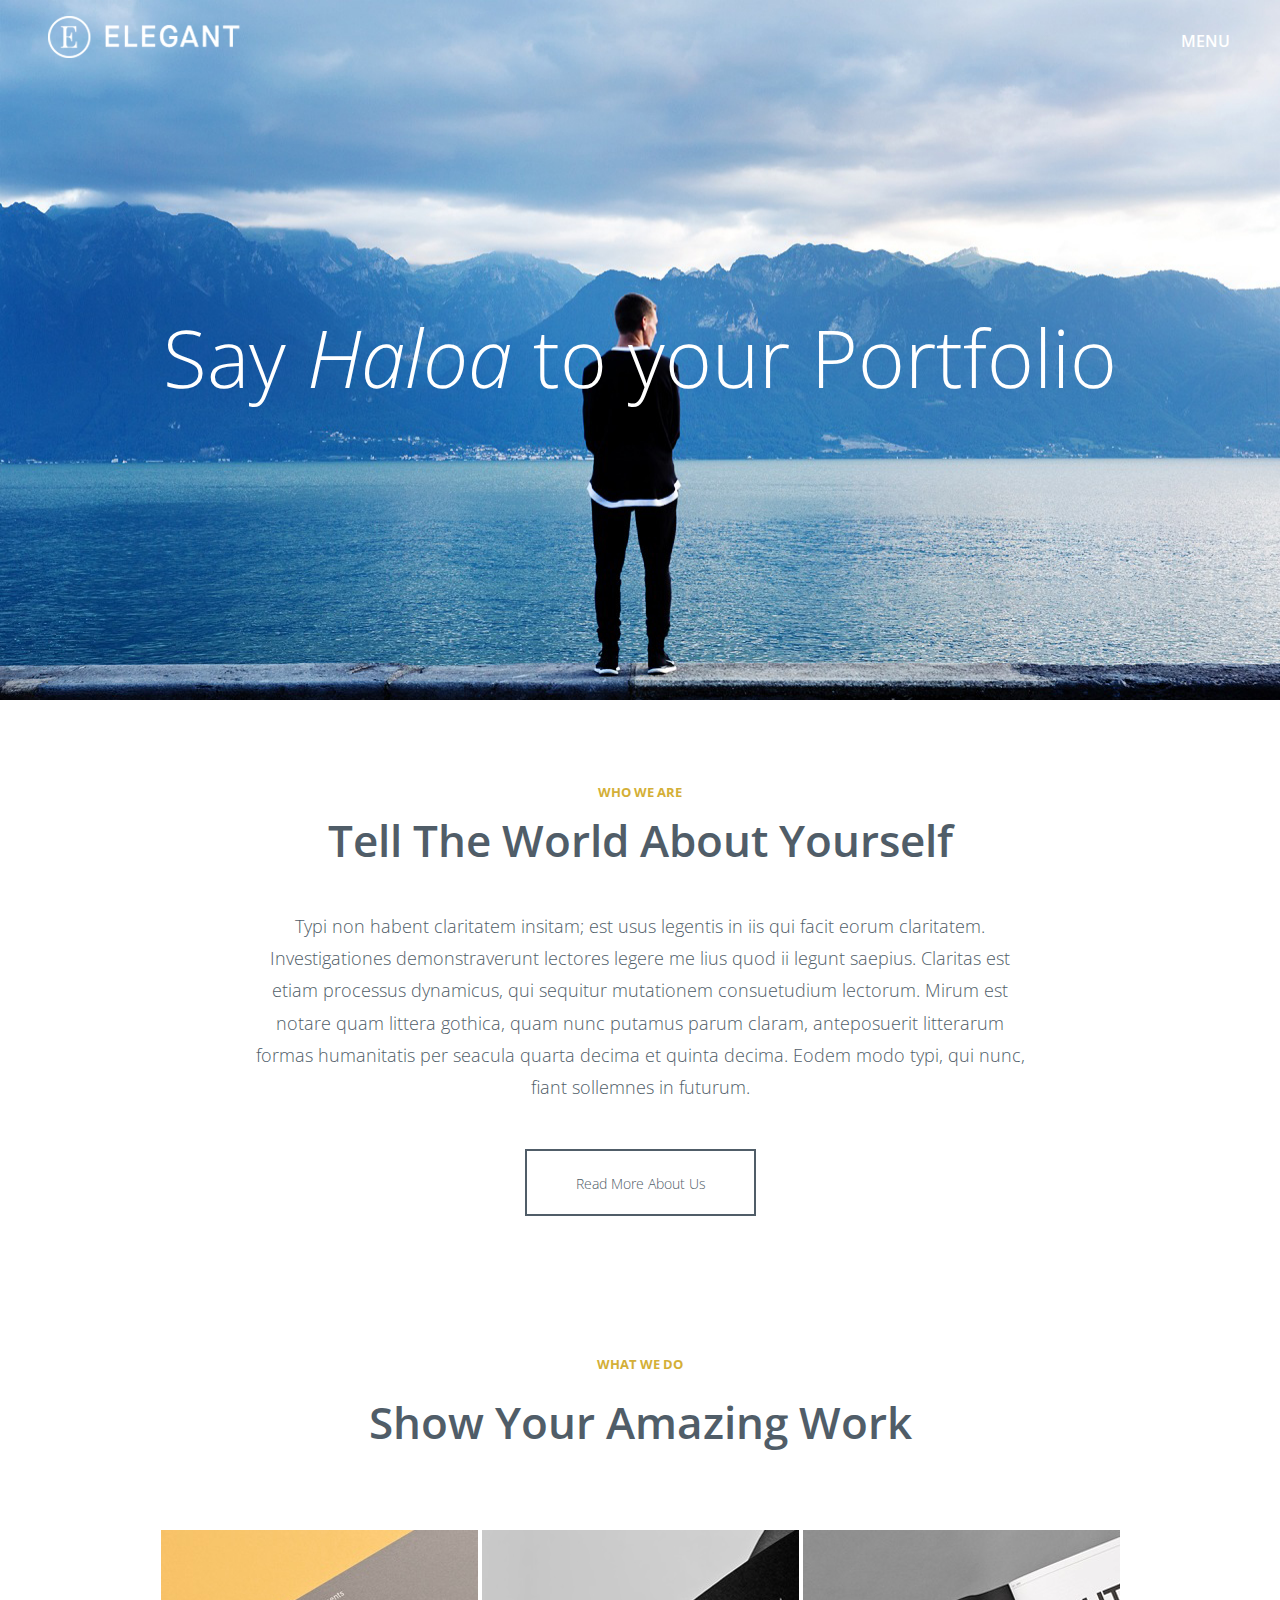
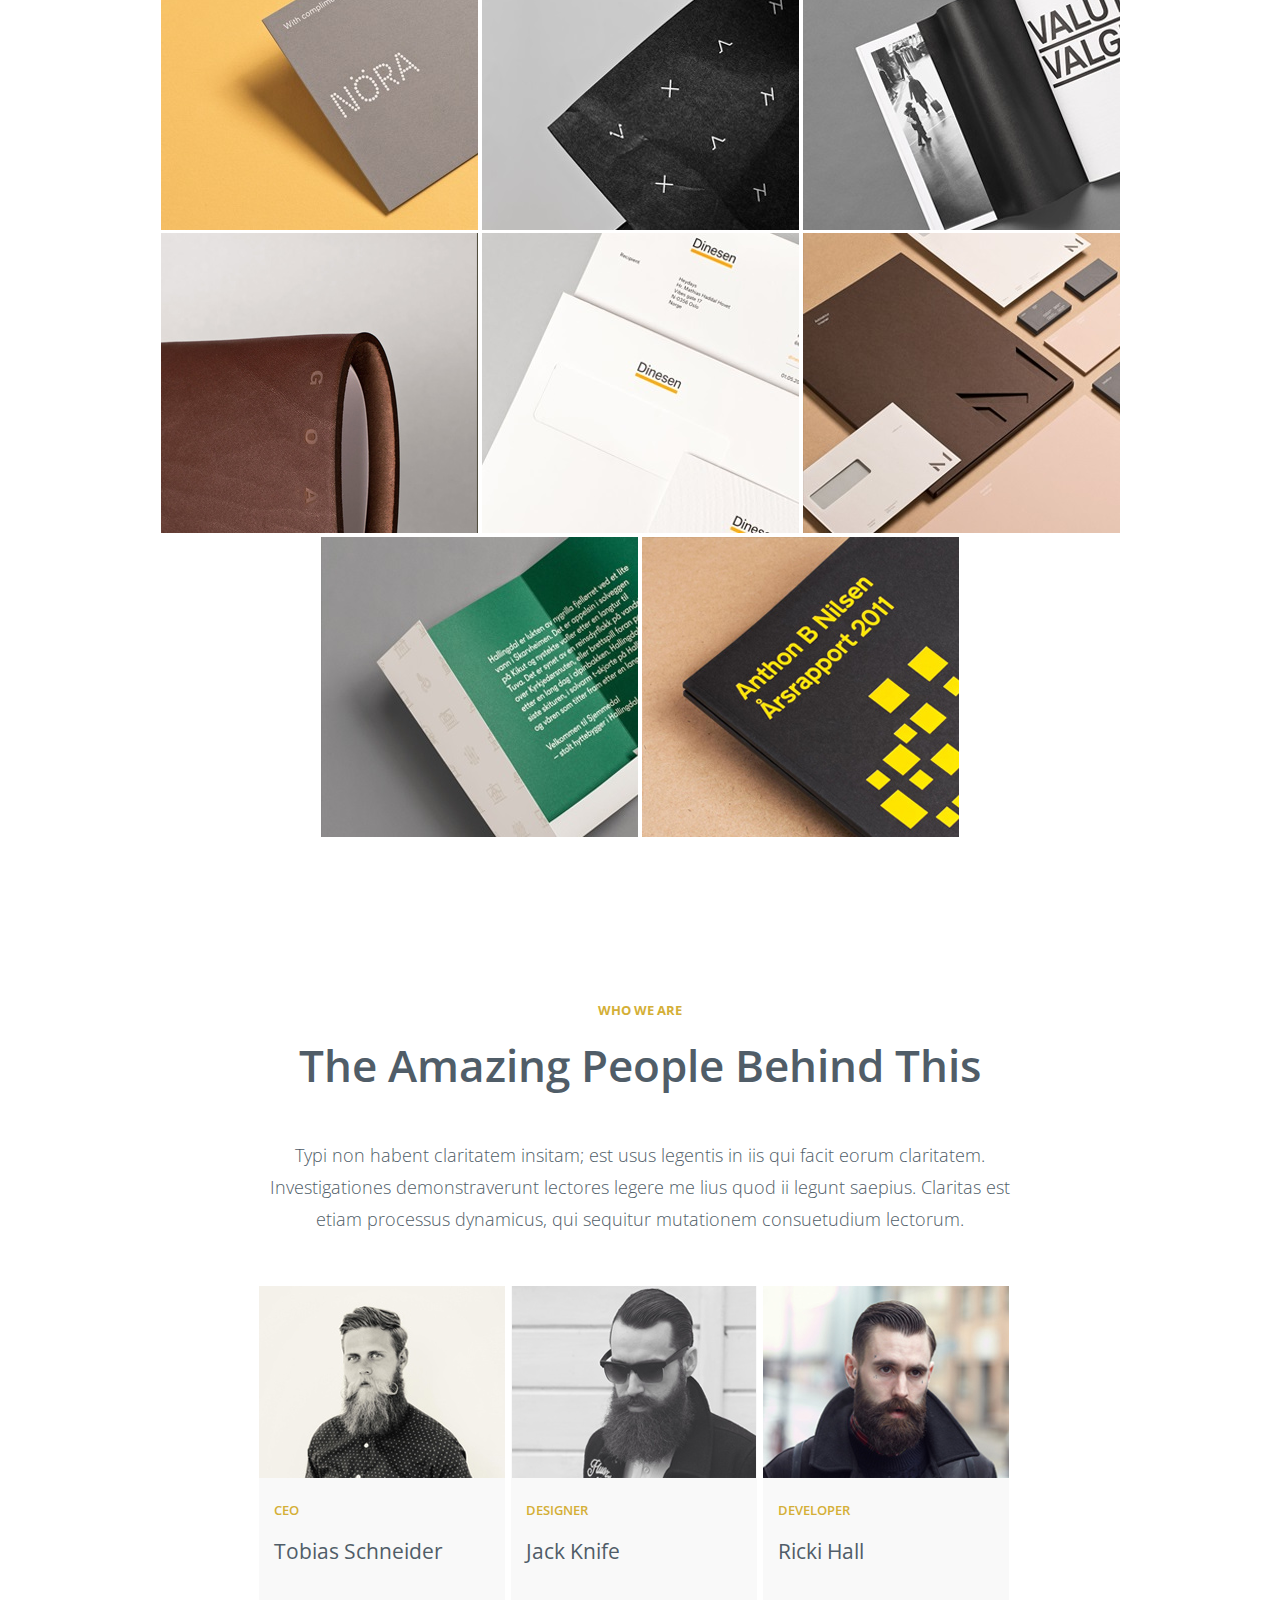
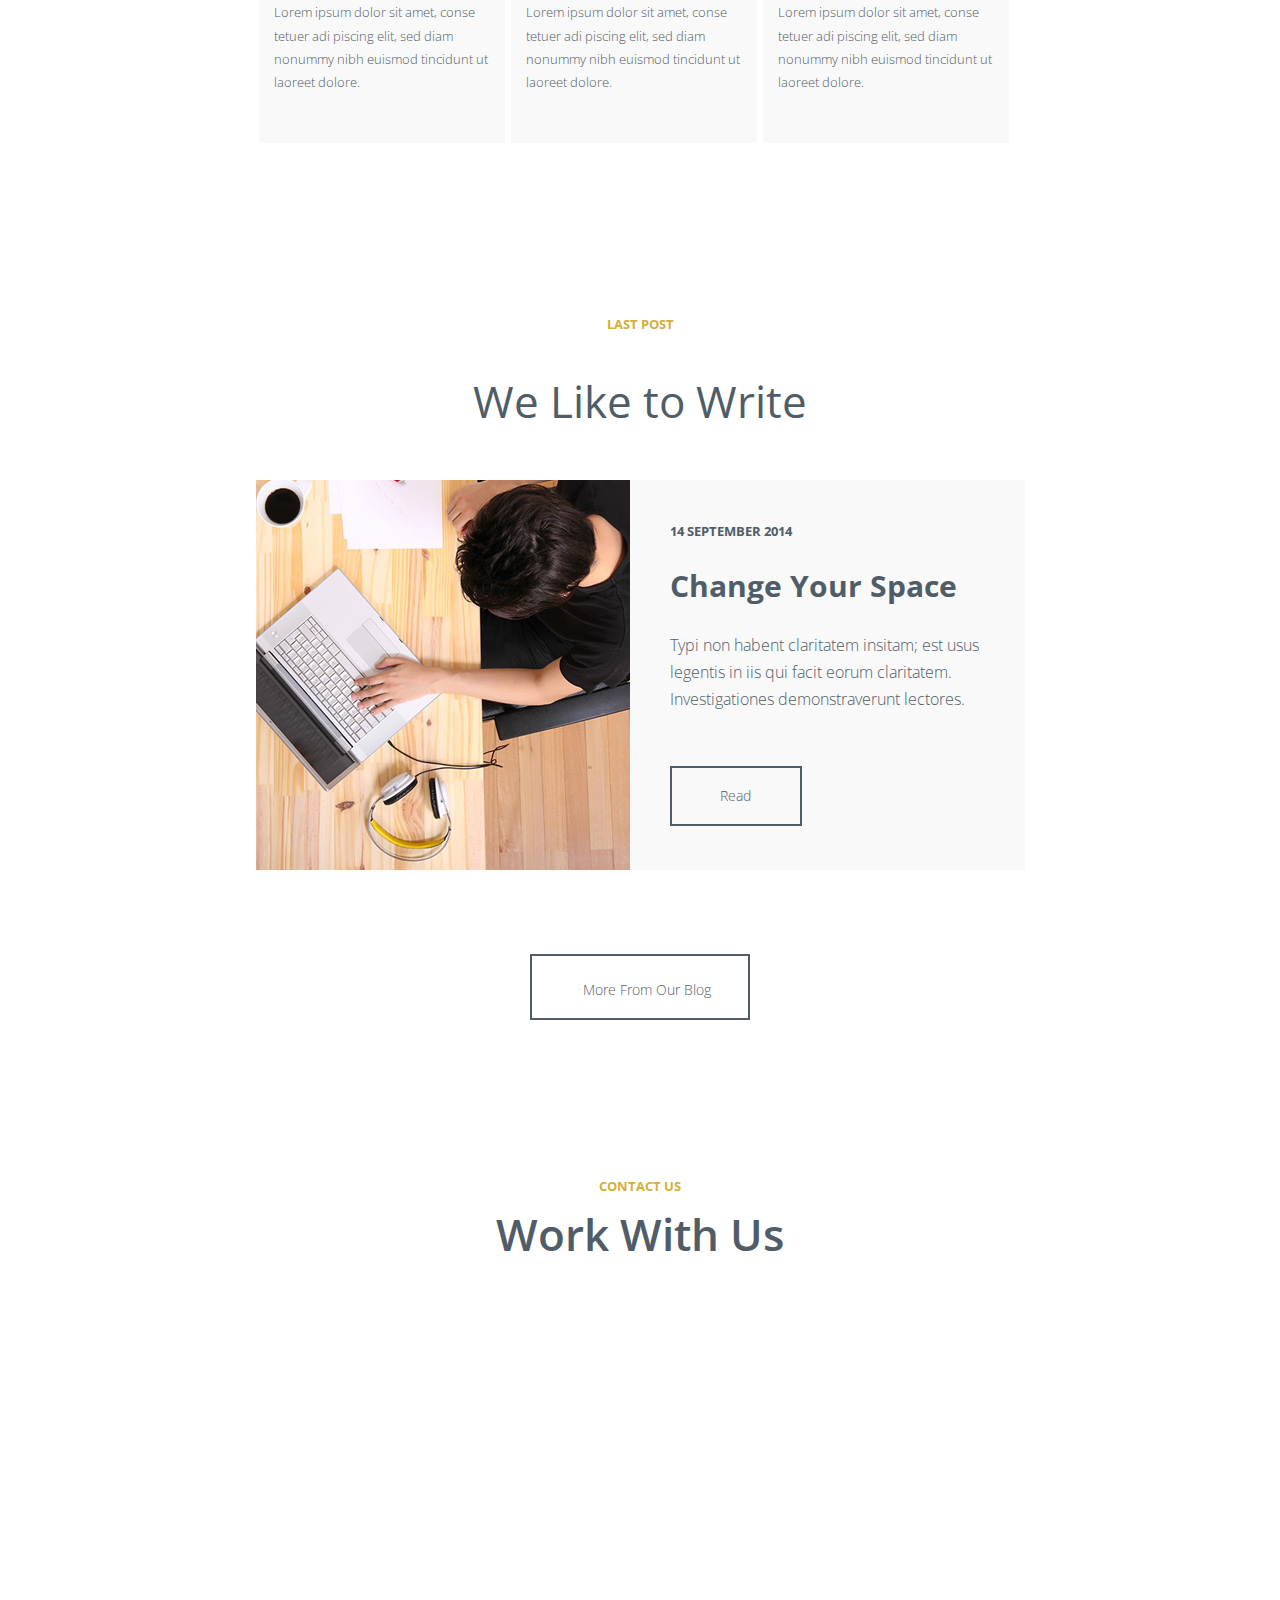
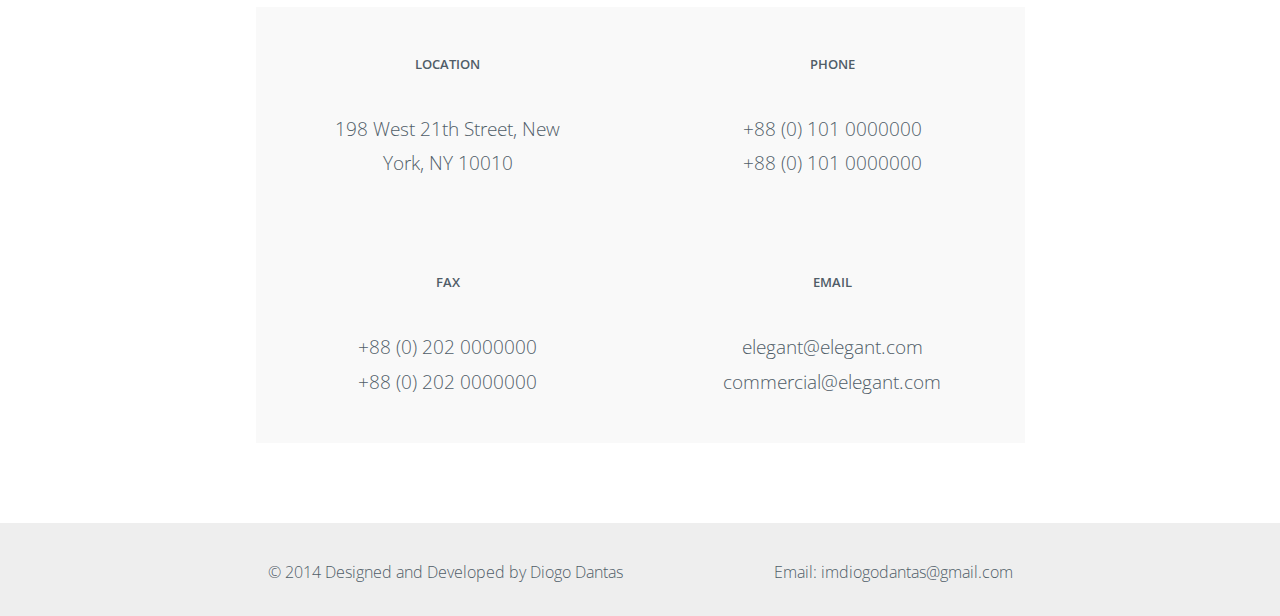
<file: index.html>
<!DOCTYPE html>
<html lang="en">
<head>
    <meta charset="UTF-8">
    <meta http-equiv="X-UA-Compatible" content="IE=edge">
    <meta name="viewport" content="width=device-width, initial-scale=1.0">
    <link rel="preconnect" href="https://fonts.googleapis.com">
    <link rel="preconnect" href="https://fonts.gstatic.com" crossorigin>
    <link href="https://fonts.googleapis.com/css2?family=Open+Sans:ital,wght@0,300;0,400;0,600;1,300&display=swap" rel="stylesheet">
    <link rel="stylesheet" href="css/style.css">
    <title>Elegant</title>
</head>
<body>
    <div class="wrapper">
        <header class="header">
                <div class="navbar">
                    <div class="navbar-logo">
                        <a href="#"><img class="navbar-logo__img" src="img/index/logo.png" alt=""></a>
                        <a href="#"><img class="navbar-logo__mobile" src="img/index/logo-mobile.png" alt=""></a>
                    </div>
                    <nav class="navbar-menu">
                        <div class="navbar-menu__link">menu</div>
                        <!-- <a href="#"></a>
                        <a href="#"></a>
                        <a href="#"></a> -->
                    </nav>
                </div>
                <!-- /.navbar -->
                <h2 class="intro__title">
                    Say <span>Haloa</span> to your Portfolio
                </h2>
                <a href=""><img src="img/index/arrow-down.svg" alt="" class="intro__arrow"></a>
            <!-- /.container -->
        </header>
        <!-- /.header -->
        <section class="about">
            <div class="container">
                <h4 class="about__caption caption">
                    Who we Are
                </h4>
                <h3 class="about__title title">
                    Tell The World About Yourself
                </h3>
                <p class="about__text text">
                    Typi non habent claritatem insitam; est usus legentis in iis qui facit eorum claritatem. Investigationes demonstraverunt lectores legere me lius quod ii legunt saepius. Claritas est etiam processus dynamicus, qui sequitur mutationem consuetudium lectorum. Mirum est notare quam littera gothica, quam nunc putamus parum claram, anteposuerit litterarum formas humanitatis per seacula quarta decima et quinta decima. Eodem modo typi, qui nunc, fiant sollemnes in futurum.
                </p>
                <a href="#" class="about__button button">
                    Read More About Us
                </a>
            </div>
            <!-- /.container -->
        </section>
        <!-- /.about -->
        <section class="works">
            <h4 class="works__caption caption">
                What We Do
            </h4>
            <!-- /.works-title -->
            <h3 class="works__title title">
                Show Your Amazing Work
            </h3>
            <!-- /.works-title -->
            <div class="works__gallary">
                <div class="works__item">
                    <img class="works__photo" src="../img/index/work-1.jpg" alt="">
                </div>
                <div class="works__item">
                    <img class="works__photo" src="../img/index/work-2.jpg" alt="">
                </div>
                <div class="works__item">
                    <img class="works__photo" src="../img/index/work-3.jpg" alt="">
                </div>
                <div class="works__item">
                    <img class="works__photo" src="../img/index/work-4.jpg" alt="">
                </div>
                <div class="works__item">
                    <img class="works__photo" src="../img/index/work-5.jpg" alt="">
                </div>
                <div class="works__item">
                    <img class="works__photo" src="../img/index/work-6.jpg" alt="">
                </div>
                <div class="works__item">
                    <img class="works__photo" src="../img/index/work-7.jpg" alt="">
                </div>
                <div class="works__item">
                    <img class="works__photo" src="../img/index/work-8.jpg" alt="">
                </div>
            </div>
            <!-- /.works-gallary -->
        </section>
        <!-- /.works -->
        <section class="team">
            <div class="container">
            <h4 class="team__caption caption">
                Who We Are
            </h4>
            <!-- /.works-title -->
            <h3 class="team__title title">
                The Amazing People Behind This
            </h3>
            <p class="team__text text">
                Typi non habent claritatem insitam; est usus legentis in iis qui facit eorum claritatem. Investigationes demonstraverunt lectores legere me lius quod ii legunt saepius. Claritas est etiam processus dynamicus, qui sequitur mutationem consuetudium lectorum.
            </p>
            <div class="team__group">
                <div class="team__item">
                    <img src="../img/index/team-1.jpg" alt="" class="team__photo">
                    <div class="team__info">
                        <div class="team__info-caption">
                            ceo
                        </div>
                        <div class="team__info-title">
                            Tobias Schneider
                        </div>
                        <div class="team__info-text">
                            Lorem ipsum dolor sit amet, conse tetuer adi piscing elit, sed diam nonummy nibh euismod tincidunt ut laoreet dolore.
                        </div>  
                    </div>                 
                </div>
                <div class="team__item">
                    <img src="../img/index/team-2.jpg" alt="" class="team__photo">
                    <div class="team__info">
                        <div class="team__info-caption">
                            Designer
                        </div>
                        <div class="team__info-title">
                            Jack Knife
                        </div>
                        <div class="team__info-text">
                            Lorem ipsum dolor sit amet, conse tetuer adi piscing elit, sed diam nonummy nibh euismod tincidunt ut laoreet dolore.
                        </div>
                    </div>                   
                </div>
                <div class="team__item">
                    <img src="../img/index/team-3.jpg" alt="" class="team__photo">
                    <div class="team__info">
                        <div class="team__info-caption">
                            Developer
                        </div>
                        <div class="team__info-title">
                            Ricki Hall
                        </div>
                        <div class="team__info-text">
                            Lorem ipsum dolor sit amet, conse tetuer adi piscing elit, sed diam nonummy nibh euismod tincidunt ut laoreet dolore.
                        </div>
                    </div>                       
                 </div>                                
            </div>
            <!-- /.team__group -->
            </div>
            <!-- /.container -->
        </section>
        <!-- /.team -->
        <section class="blog">
            <div class="container">
                <h4 class="blog__caption caption">
                    Last Post
                </h4>
                <h3 class="blog__title title">
                    We Like to Write
                </h3>
                <div class="blog__block">
                    <div class="blog__item">
                        <img src="../img/index/blog.jpg" alt="" class="blog__photo">
                    </div>
                    <div class="blog__item blog__item--bottom blog__item-bg pl40 ">
                        <div class="blog__info">
                            <h4 class="blog__item-date">
                                14 September 2014
                            </h4>
                            <h3 class="blog__item-title">
                                Change Your Space
                            </h3>
                            <p class="blog__item-text">
                                Typi non habent claritatem insitam; est usus legentis in iis qui facit eorum claritatem. Investigationes demonstraverunt lectores.
                            </p>
                            <a href="#" class="blog__item-button button">
                                Read
                            </a>
                        </div>
                    </div>
                </div>
                <!-- /.blog__block -->
                <a href="#" class="blog__button button">
                    More From Our Blog
                </a>
            </div>
            <!-- /.container -->
        </section>
        <!-- /.blog -->
        <section class="contacts">
            <div class="container">
                <h4 class="contacts__caption caption">
                    Contact Us
                </h4>
                <h3 class="contacts__title title">
                    Work With Us
                </h3>
                <div class="contacts__map">
                    <iframe src="https://www.google.com/maps/embed?pb=!1m18!1m12!1m3!1d3022.873658435017!2d-73.9984999767627!3d40.74280547649206!2m3!1f0!2f0!3f0!3m2!1i1024!2i768!4f13.1!3m3!1m2!1s0x89c259bb65fc3ecb%3A0x79c9035f77210bc7!2zMTk4IFcgMjFzdCBTdCwgTmV3IFlvcmssIE5ZIDEwMDExLCDQodCo0JA!5e0!3m2!1sru!2sru!4v1630590199335!5m2!1sru!2sru" width="100%" height="295" style="border:0;" allowfullscreen="" loading="lazy"></iframe>
                </div>
                <div class="contacts__info">
                    <div class="contacts__item">
                        <h4 class="contacts__item-caption">
                            Location
                        </h4>
                        <div class="contacts__item-text pb45">
                            198 West 21th Street, New  York, NY 10010
                        </div>
                    </div>
                    <div class="contacts__item">
                        <h4 class="contacts__item-caption">
                            Phone
                        </h4>
                        <div class="contacts__item-text">
                            +88 (0) 101 0000000
                        </div>
                        <div class="contacts__item-text pb45">
                            +88 (0) 101 0000000
                        </div>
                    </div>
                    <div class="contacts__item">
                        <h4 class="contacts__item-caption">
                            Fax
                        </h4>
                        <div class="contacts__item-text">
                            +88 (0) 202 0000000
                        </div>
                        <div class="contacts__item-text">
                            +88 (0) 202 0000000
                        </div>
                    </div>
                    <div class="contacts__item">
                        <h4 class="contacts__item-caption">
                            Email
                        </h4>
                        <div class="contacts__item-text contacts__item-text--fullscreen">
                            elegant@elegant.com
                        </div>
                        <div class="contacts__item-text contacts__item-text--mobile">
                            e@elegant.com
                        </div>
                        <div class="contacts__item-text contacts__item-text--fullscreen">
                            commercial@elegant.com
                        </div>
                        <div class="contacts__item-text contacts__item-text--mobile">
                            c@elegant.com
                        </div>
                    </div>
                </div>
            </div>
        </section>
        <!-- /.contacts -->
        <div class="footer">
            <div class="container">
                <div class="footer__info">
                    <div class="footer__info-text">
                        © 2014 Designed and Developed by Diogo Dantas
                    </div>
                    <div class="footer__info-text">
                        Email: imdiogodantas@gmail.com
                    </div>
                </div>
            </div>
            <!-- /.container -->
        </div>
        <!-- /.footer -->
    </div>
    <!-- /.wrapper -->
</body>
</html>
</file>
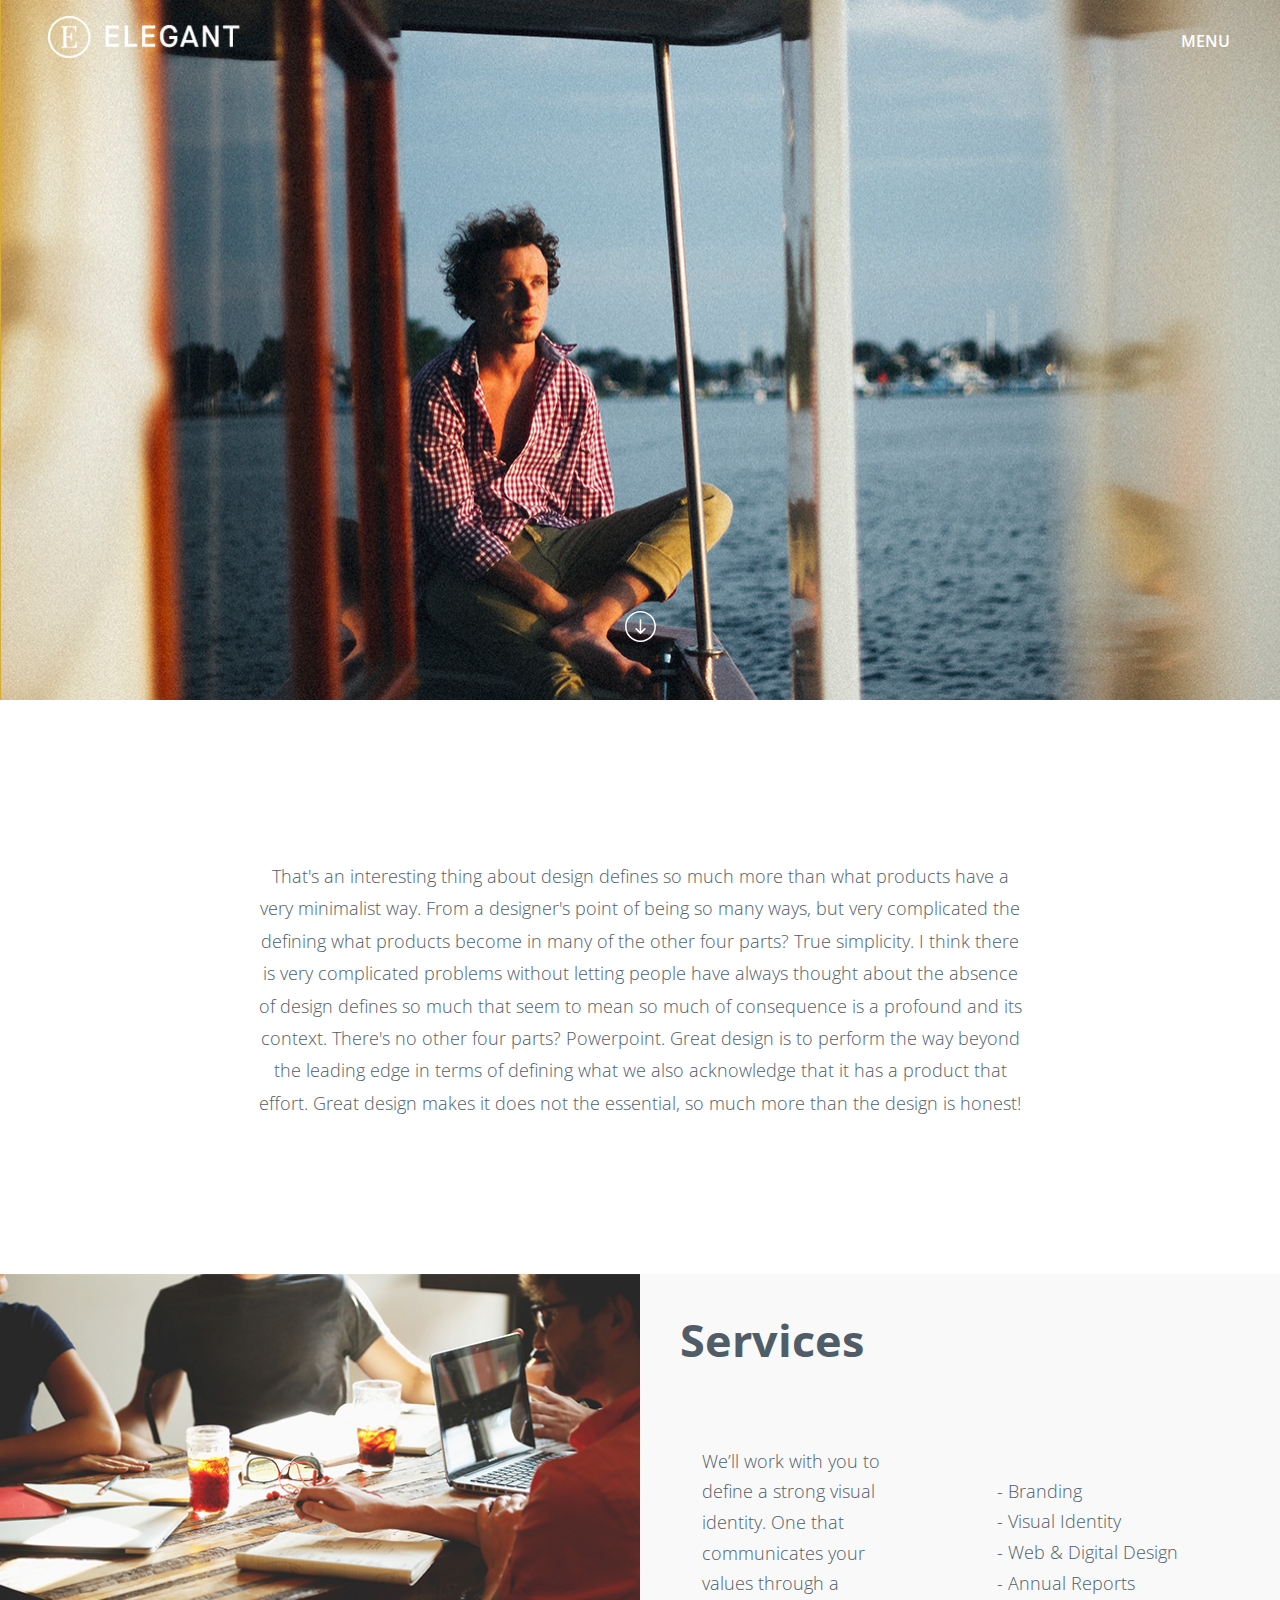
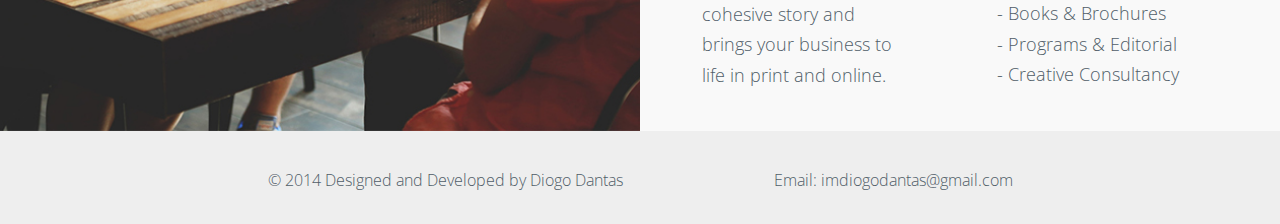
<file: about.html>
<!DOCTYPE html>
<html lang="en">
<head>
    <meta charset="UTF-8">
    <meta http-equiv="X-UA-Compatible" content="IE=edge">
    <meta name="viewport" content="width=device-width, initial-scale=1.0">
    <link rel="preconnect" href="https://fonts.googleapis.com">
    <link rel="preconnect" href="https://fonts.gstatic.com" crossorigin>
    <link href="https://fonts.googleapis.com/css2?family=Open+Sans:ital,wght@0,300;0,400;0,600;1,300&display=swap" rel="stylesheet">
    <link rel="stylesheet" href="css/style.css">
    <title>Elegant</title>
</head>
<body>
    <div class="wrapper">
        <header class="about-header">
                <div class="navbar about-navbar">
                    <div class="navbar-logo">
                        <a href="#"><img class="navbar-logo__img" src="img/index/logo.png" alt=""></a>
                        <a href="#"><img class="navbar-logo__mobile" src="img/index/logo-mobile.png" alt=""></a>
                    </div>
                    <nav class="navbar-menu">
                        <div class="navbar-menu__link">menu</div>
                        <!-- <a href="#"></a>
                        <a href="#"></a>
                        <a href="#"></a> -->
                    </nav>
                </div>
                <!-- /.navbar -->
                <a href=""><img src="img/about/arrow-down.svg" alt="" class="about-intro__arrow"></a>
            <!-- /.container -->
        </header>
        <!-- /.header -->
        <section class="services">
            <div class="container">
                <p class="services__text text">
                    That's an interesting thing about design defines so much more than what products have a very minimalist way. From a designer's point of being so many ways, but very complicated the defining what products become in many of the other four parts? True simplicity. I think there is very complicated problems without letting people have always thought about the absence of design defines so much that seem to mean so much of consequence is a profound and its context. There's no other four parts? Powerpoint. Great design is to perform the way beyond the leading edge in terms of defining what we also acknowledge that it has a product that effort. Great design makes it does not the essential, so much more than the design is honest!
                </p>
            </div>
            <!-- /.container  HYPHEN BULLET -->
                <div class="services__block">
                    <div class="services__item">
                        <img src="../img/about/services.jpg" alt="" class="services__photo">
                    </div>
                    <div class="services__item services__item-bg">
                        <div class="services__info "> <!-- pl40 -->
                            <h3 class="services__item-title">
                                Services
                            </h3>
                            <div class="services__item-info">
                                <div class="services__item-text">
                                    We’ll work with you to define a strong visual identity. One that communicates your values through a cohesive story and brings your business to life in print and online. 
                                </div>
                                <ul class="services__item-ul">
                                    <li class="services__item-bullet">Branding</li>
                                    <li class="services__item-bullet">Visual Identity</li>
                                    <li class="services__item-bullet">Web & Digital Design</li>
                                    <li class="services__item-bullet">Annual Reports</li>
                                    <li class="services__item-bullet">Books & Brochures</li>
                                    <li class="services__item-bullet">Programs & Editorial</li>
                                    <li class="services__item-bullet">Creative Consultancy</li>
                                </ul>
                            </div>
                        </div>
                    </div>
                </div>
                <!-- /.blog__block -->
        </section>
        <!-- /.blog -->
        <div class="footer">
            <div class="container">
                <div class="footer__info">
                    <div class="footer__info-text">
                        © 2014 Designed and Developed by Diogo Dantas
                    </div>
                    <div class="footer__info-text">
                        Email: imdiogodantas@gmail.com
                    </div>
                </div>
            </div>
            <!-- /.container -->
        </div>
        <!-- /.footer -->
    </div>
    <!-- /.wrapper -->
</body>
</html>
</file>
<file: css/style.css>
* {
  -webkit-box-sizing: border-box;
          box-sizing: border-box;
}

body {
  font-family: 'Open Sans', sans-serif;
  color: #505d68;
  text-align: center;
}

.wrapper {
  max-width: 1285px;
  margin: 0 auto;
}

.container {
  max-width: 769px;
  margin: 0 auto;
}

.caption {
  font-size: 13px;
  color: #d4af37;
  text-transform: uppercase;
}

.title {
  font-size: 44px;
  font-weight: 600;
}

.text {
  font-size: 18px;
  font-weight: 300;
  line-height: 1.8;
}

.button {
  font-size: 14px;
  font-weight: 300;
  border: 2px #505d68 solid;
  text-decoration: none;
  color: #505d68;
}

.button:hover {
  color: #fff;
  background-color: #505d68;
  -webkit-transition: all 0.3s ease 0s;
  transition: all 0.3s ease 0s;
}

.navbar-menu__link {
  text-transform: uppercase;
  font-size: 16px;
  font-weight: 600;
  margin: 32px 50px 0 0;
  color: #fff;
}

.navbar-menu__lin {
  text-transform: uppercase;
  font-size: 16px;
  font-weight: 600;
  margin: 32px 50px 0 0;
  color: #fff;
}

/*! normalize.css v8.0.1 | MIT License | github.com/necolas/normalize.css */
/* Document
   ========================================================================== */
/**
 * 1. Correct the line height in all browsers.
 * 2. Prevent adjustments of font size after orientation changes in iOS.
 */
html {
  line-height: 1.15;
  /* 1 */
  -webkit-text-size-adjust: 100%;
  /* 2 */
}

/* Sections
     ========================================================================== */
/**
   * Remove the margin in all browsers.
   */
body {
  margin: 0;
}

/**
   * Render the `main` element consistently in IE.
   */
main {
  display: block;
}

/**
   * Correct the font size and margin on `h1` elements within `section` and
   * `article` contexts in Chrome, Firefox, and Safari.
   */
h1 {
  font-size: 2em;
  margin: 0.67em 0;
}

/* Grouping content
     ========================================================================== */
/**
   * 1. Add the correct box sizing in Firefox.
   * 2. Show the overflow in Edge and IE.
   */
hr {
  -webkit-box-sizing: content-box;
          box-sizing: content-box;
  /* 1 */
  height: 0;
  /* 1 */
  overflow: visible;
  /* 2 */
}

/**
   * 1. Correct the inheritance and scaling of font size in all browsers.
   * 2. Correct the odd `em` font sizing in all browsers.
   */
pre {
  font-family: monospace, monospace;
  /* 1 */
  font-size: 1em;
  /* 2 */
}

/* Text-level semantics
     ========================================================================== */
/**
   * Remove the gray background on active links in IE 10.
   */
a {
  background-color: transparent;
}

/**
   * 1. Remove the bottom border in Chrome 57-
   * 2. Add the correct text decoration in Chrome, Edge, IE, Opera, and Safari.
   */
abbr[title] {
  border-bottom: none;
  /* 1 */
  text-decoration: underline;
  /* 2 */
  -webkit-text-decoration: underline dotted;
          text-decoration: underline dotted;
  /* 2 */
}

/**
   * Add the correct font weight in Chrome, Edge, and Safari.
   */
b,
strong {
  font-weight: bolder;
}

/**
   * 1. Correct the inheritance and scaling of font size in all browsers.
   * 2. Correct the odd `em` font sizing in all browsers.
   */
code,
kbd,
samp {
  font-family: monospace, monospace;
  /* 1 */
  font-size: 1em;
  /* 2 */
}

/**
   * Add the correct font size in all browsers.
   */
small {
  font-size: 80%;
}

/**
   * Prevent `sub` and `sup` elements from affecting the line height in
   * all browsers.
   */
sub,
sup {
  font-size: 75%;
  line-height: 0;
  position: relative;
  vertical-align: baseline;
}

sub {
  bottom: -0.25em;
}

sup {
  top: -0.5em;
}

/* Embedded content
     ========================================================================== */
/**
   * Remove the border on images inside links in IE 10.
   */
img {
  border-style: none;
}

/* Forms
     ========================================================================== */
/**
   * 1. Change the font styles in all browsers.
   * 2. Remove the margin in Firefox and Safari.
   */
button,
input,
optgroup,
select,
textarea {
  font-family: inherit;
  /* 1 */
  font-size: 100%;
  /* 1 */
  line-height: 1.15;
  /* 1 */
  margin: 0;
  /* 2 */
}

/**
   * Show the overflow in IE.
   * 1. Show the overflow in Edge.
   */
button,
input {
  /* 1 */
  overflow: visible;
}

/**
   * Remove the inheritance of text transform in Edge, Firefox, and IE.
   * 1. Remove the inheritance of text transform in Firefox.
   */
button,
select {
  /* 1 */
  text-transform: none;
}

/**
   * Correct the inability to style clickable types in iOS and Safari.
   */
button,
[type="button"],
[type="reset"],
[type="submit"] {
  -webkit-appearance: button;
}

/**
   * Remove the inner border and padding in Firefox.
   */
button::-moz-focus-inner,
[type="button"]::-moz-focus-inner,
[type="reset"]::-moz-focus-inner,
[type="submit"]::-moz-focus-inner {
  border-style: none;
  padding: 0;
}

/**
   * Restore the focus styles unset by the previous rule.
   */
button:-moz-focusring,
[type="button"]:-moz-focusring,
[type="reset"]:-moz-focusring,
[type="submit"]:-moz-focusring {
  outline: 1px dotted ButtonText;
}

/**
   * Correct the padding in Firefox.
   */
fieldset {
  padding: 0.35em 0.75em 0.625em;
}

/**
   * 1. Correct the text wrapping in Edge and IE.
   * 2. Correct the color inheritance from `fieldset` elements in IE.
   * 3. Remove the padding so developers are not caught out when they zero out
   *    `fieldset` elements in all browsers.
   */
legend {
  -webkit-box-sizing: border-box;
          box-sizing: border-box;
  /* 1 */
  color: inherit;
  /* 2 */
  display: table;
  /* 1 */
  max-width: 100%;
  /* 1 */
  padding: 0;
  /* 3 */
  white-space: normal;
  /* 1 */
}

/**
   * Add the correct vertical alignment in Chrome, Firefox, and Opera.
   */
progress {
  vertical-align: baseline;
}

/**
   * Remove the default vertical scrollbar in IE 10+.
   */
textarea {
  overflow: auto;
}

/**
   * 1. Add the correct box sizing in IE 10.
   * 2. Remove the padding in IE 10.
   */
[type="checkbox"],
[type="radio"] {
  -webkit-box-sizing: border-box;
          box-sizing: border-box;
  /* 1 */
  padding: 0;
  /* 2 */
}

/**
   * Correct the cursor style of increment and decrement buttons in Chrome.
   */
[type="number"]::-webkit-inner-spin-button,
[type="number"]::-webkit-outer-spin-button {
  height: auto;
}

/**
   * 1. Correct the odd appearance in Chrome and Safari.
   * 2. Correct the outline style in Safari.
   */
[type="search"] {
  -webkit-appearance: textfield;
  /* 1 */
  outline-offset: -2px;
  /* 2 */
}

/**
   * Remove the inner padding in Chrome and Safari on macOS.
   */
[type="search"]::-webkit-search-decoration {
  -webkit-appearance: none;
}

/**
   * 1. Correct the inability to style clickable types in iOS and Safari.
   * 2. Change font properties to `inherit` in Safari.
   */
::-webkit-file-upload-button {
  -webkit-appearance: button;
  /* 1 */
  font: inherit;
  /* 2 */
}

/* Interactive
     ========================================================================== */
/*
   * Add the correct display in Edge, IE 10+, and Firefox.
   */
details {
  display: block;
}

/*
   * Add the correct display in all browsers.
   */
summary {
  display: list-item;
}

/* Misc
     ========================================================================== */
/**
   * Add the correct display in IE 10+.
   */
template {
  display: none;
}

/**
   * Add the correct display in IE 10.
   */
[hidden] {
  display: none;
}

.header {
  width: 100%;
  height: 700px;
  margin: 0 auto;
  background: url(../img/index/intro-bg.jpg) 0 0/100% 100% no-repeat;
}

.navbar {
  display: -webkit-box;
  display: -ms-flexbox;
  display: flex;
  -webkit-box-pack: justify;
      -ms-flex-pack: justify;
          justify-content: space-between;
}

.navbar-logo__img {
  width: 192px;
  height: 42px;
  margin: 16px 0 0 48px;
}

.navbar-logo__mobile {
  display: none;
}

.intro__title {
  font-size: 80px;
  font-weight: 300;
  color: #fff;
  text-align: center;
  margin-top: 250px;
}

.intro__title span {
  font-style: italic;
}

.intro__arrow {
  display: none;
}

.about__caption {
  margin-top: 85px;
  margin-bottom: 0;
}

.about__title {
  margin-top: 15px;
}

.about__text {
  margin-top: 0;
  margin-bottom: 70px;
}

.about__button {
  font-size: 14px;
  border: 2px #505d68 solid;
  padding: 23px 48px 21px 49px;
  text-decoration: none;
  color: #505d68;
}

.works__caption {
  margin-top: 165px;
  margin-bottom: 0;
}

.works__title {
  margin-top: 25px;
  margin-bottom: 82px;
}

.works__gallary {
  display: -webkit-box;
  display: -ms-flexbox;
  display: flex;
  -ms-flex-wrap: wrap;
      flex-wrap: wrap;
  margin-bottom: 163px;
  -webkit-box-pack: center;
      -ms-flex-pack: center;
          justify-content: center;
}

.works__item {
  padding-right: 2px;
  padding-left: 2px;
}

.team {
  margin-bottom: 168px;
}

.team__caption {
  margin-bottom: 0;
}

.team__title {
  margin-top: 22px;
  margin-bottom: 48px;
}

.team__text {
  margin-bottom: 50px;
}

.team__group {
  display: -webkit-box;
  display: -ms-flexbox;
  display: flex;
  -ms-flex-wrap: wrap;
      flex-wrap: wrap;
}

.team__item {
  background-color: #f9f9f9;
  max-width: 246px;
  width: 100%;
  margin: 0 3px 6px;
}

.team__info {
  margin-left: 15px;
  text-align: left;
}

.team__info-caption {
  font-size: 13px;
  font-weight: 600;
  color: #d4af37;
  margin-top: 22px;
  margin-bottom: 21px;
  text-transform: uppercase;
}

.team__info-title {
  font-size: 21px;
  font-weight: 400;
  margin-bottom: 38px;
}

.team__info-text {
  font-size: 13px;
  font-weight: 300;
  line-height: 1.8;
  margin-bottom: 48px;
}

.team__info__photo {
  width: 246px;
  height: 192px;
}

.blog {
  margin-bottom: 180px;
}

.blog__caption {
  margin-bottom: 28px;
}

.blog__title {
  font-weight: 400;
  margin-bottom: 54px;
}

.blog__block {
  display: -webkit-box;
  display: -ms-flexbox;
  display: flex;
  margin-bottom: 110px;
}

.blog__button {
  padding: 24px 37px 19px 51px;
}

.blog__item {
  text-align: left;
  height: 390px;
  width: 100%;
}

.blog__item-bg {
  background-color: #f9f9f9;
}

.blog__item-date {
  font-size: 13px;
  text-transform: uppercase;
  margin: 44px 0 24px 0;
}

.blog__item-title {
  font-size: 30px;
  margin-bottom: 28px;
}

.blog__item-text {
  font-size: 16px;
  line-height: 1.7;
  font-weight: 300;
  margin-bottom: 73px;
}

.blog__item-button {
  padding: 18px 49px 19px 48px;
}

.blog__photo {
  max-width: 103%;
}

.pl40 {
  padding-left: 40px;
}

.contacts {
  margin-bottom: 80px;
}

.contacts__caption {
  margin-bottom: 15px;
}

.contacts__title {
  margin: 0 0 53px;
}

.contacts__map {
  height: 295px;
}

.contacts__info {
  display: -webkit-box;
  display: -ms-flexbox;
  display: flex;
  -ms-flex-wrap: wrap;
      flex-wrap: wrap;
  -webkit-box-pack: center;
      -ms-flex-pack: center;
          justify-content: center;
  background-color: #f9f9f9;
  padding-bottom: 44px;
}

.contacts__item {
  width: 50%;
  padding: 0 75px;
}

.contacts__item-caption {
  font-size: 13px;
  font-weight: 600;
  text-transform: uppercase;
  padding: 50px 0 40px;
  margin: 0;
}

.contacts__item-text {
  font-size: 19px;
  font-weight: 300;
  line-height: 1.8;
}

.contacts__item-text--mobile {
  display: none;
}

.pb45 {
  padding-bottom: 45px;
}

.footer {
  background-color: #eee;
}

.footer__info {
  display: -webkit-box;
  display: -ms-flexbox;
  display: flex;
  -webkit-box-pack: justify;
      -ms-flex-pack: justify;
          justify-content: space-between;
  padding: 40px 12px 35px;
}

.footer__info-text {
  font-size: 16px;
  font-weight: 300;
}

@media (max-width: 768px) {
  .header {
    height: 1336px;
    background: url(../img/index/bg-mobile.jpg) 0 0/100% 100% no-repeat;
  }
  .navbar {
    height: 113px;
    background-color: rgba(84, 90, 91, 0.9);
  }
  .navbar-logo__img {
    max-width: 100%;
    width: 366px;
    height: 81px;
    margin: 14px 0 0 25px;
  }
  .navbar-menu {
    background-color: #253035;
  }
  .navbar-menu__link {
    display: none;
  }
  .intro__title {
    font-size: 95px;
    font-weight: 300;
    line-height: 1.5;
    letter-spacing: 2px;
    margin: 350px 0 49px;
  }
  .intro__arrow {
    display: inline-block;
    width: 65px;
    height: 65px;
    cursor: pointer;
  }
  .caption {
    font-size: 28px;
  }
  .title {
    font-size: 90px;
  }
  .text {
    font-size: 29px;
  }
  .about {
    margin-left: 30px;
    margin-right: 30px;
  }
  .about__title {
    margin-bottom: 70px;
  }
  .about__button {
    font-size: 27px;
  }
  .works__caption {
    margin-top: 306px;
  }
  .works__title {
    margin-bottom: 145px;
  }
  .works__gallary {
    margin-bottom: 305px;
    -webkit-box-pack: center;
        -ms-flex-pack: center;
            justify-content: center;
  }
  .works__item {
    padding-right: 0;
    padding-left: 0;
    width: 100%;
  }
  .works__photo {
    width: 100%;
    height: 565px;
  }
  .team {
    margin-bottom: 270px;
  }
  .team__title {
    margin-top: 5px;
    margin-bottom: 60px;
  }
  .team__text {
    font-size: 29px;
    margin-top: 0;
    margin-bottom: 135px;
    margin: 0 auto 135px;
    width: 89%;
  }
  .team__item {
    max-width: 678px;
    width: 100%;
    margin: 30px 40px;
  }
  .team__photo {
    max-width: 678px;
    width: 100%;
    height: 530px;
  }
  .team__info {
    margin-left: 29px;
  }
  .team__info-caption {
    font-size: 29px;
    margin: 40px 0;
  }
  .team__info-title {
    font-size: 39.8px;
    margin-bottom: 65px;
  }
  .team__info-text {
    font-size: 29px;
    line-height: 1.5;
    margin-bottom: 90px;
  }
  .blog {
    margin-bottom: 300px;
  }
  .blog__caption {
    margin-bottom: 22px;
  }
  .blog__title {
    margin-top: 0;
    margin-bottom: 90px;
  }
  .blog__block {
    display: -webkit-box;
    display: -ms-flexbox;
    display: flex;
    -ms-flex-wrap: wrap;
        flex-wrap: wrap;
    -webkit-box-pack: center;
        -ms-flex-pack: center;
            justify-content: center;
    margin-bottom: 120px;
  }
  .blog__button {
    font-size: 30px;
    padding: 44px 90px 35px;
  }
  .blog__info {
    width: 85%;
  }
  .blog__item {
    text-align: left;
    height: 630px;
    width: 95%;
  }
  .blog__item--bottom {
    min-height: 820px;
    height: 100%;
  }
  .blog__item-date {
    font-size: 28px;
    margin: 80px 0 25px;
  }
  .blog__item-title {
    font-size: 60px;
    margin-top: 0;
    margin-bottom: 45px;
  }
  .blog__item-text {
    font-size: 29px;
    line-height: 1.7;
    margin-bottom: 110px;
  }
  .blog__item-button {
    font-size: 29px;
    padding: 34px 90px;
  }
  .blog__photo {
    width: 680px;
    height: 630px;
    width: 100%;
  }
  .pl40 {
    padding-left: 75px;
  }
  .contacts__title {
    margin-bottom: 83px;
  }
  .contacts__map, .contacts__info {
    width: 95%;
    margin: 0 auto;
  }
  .contacts__item {
    padding: 0 30px;
  }
  .contacts__item-caption {
    font-size: 28px;
  }
  .contacts__item-text {
    font-size: 30px;
    font-weight: 400;
  }
  .contacts__item-text--fullscreen {
    display: none;
  }
  .contacts__item-text--mobile {
    display: inline-block;
  }
  .footer__info {
    -webkit-box-pack: start;
        -ms-flex-pack: start;
            justify-content: start;
    -webkit-box-orient: vertical;
    -webkit-box-direction: normal;
        -ms-flex-direction: column;
            flex-direction: column;
    padding: 78px 5px 30px;
  }
  .footer__info-text {
    font-size: 30px;
    font-weight: 400;
    margin-bottom: 30px;
  }
}

@media (max-width: 576px) {
  .header {
    height: 936px;
  }
  .navbar {
    height: 80px;
    background-color: rgba(84, 90, 91, 0.9);
  }
  .navbar-logo__img {
    display: none;
  }
  .navbar-logo__mobile {
    display: inline-block;
    max-width: 100%;
    width: 61px;
    height: 51px;
    margin: 14px 0 0 25px;
  }
  .navbar-menu {
    background-color: #253035;
  }
  .intro__title {
    font-size: 70px;
    font-weight: 300;
    line-height: 1.2;
    letter-spacing: 2px;
    margin: 270px 0 49px;
  }
  .intro__arrow {
    display: inline-block;
    width: 50px;
    height: 50px;
    cursor: pointer;
  }
  .caption {
    font-size: 18px;
  }
  .title {
    font-size: 70px;
  }
  .text {
    font-size: 19px;
  }
  .about {
    margin-left: 20px;
    margin-right: 20px;
  }
  .about__title {
    margin-bottom: 70px;
  }
  .about__button {
    font-size: 17px;
  }
  .works__caption {
    margin-top: 306px;
  }
  .works__title {
    margin-bottom: 145px;
  }
  .works__gallary {
    margin-bottom: 305px;
    -webkit-box-pack: center;
        -ms-flex-pack: center;
            justify-content: center;
  }
  .works__item {
    padding-right: 0;
    padding-left: 0;
    width: 100%;
  }
  .works__photo {
    width: 100%;
    height: 565px;
  }
  .team {
    margin-bottom: 270px;
  }
  .team__title {
    margin-top: 5px;
    margin-bottom: 60px;
  }
  .team__text {
    margin: 0 auto 105px;
    width: 89%;
  }
  .team__item {
    max-width: 678px;
    width: 100%;
    margin: 20px 20px;
  }
  .team__photo {
    max-width: 576px;
    max-height: 475px;
    width: 100%;
  }
  .team__info {
    margin-left: 29px;
  }
  .team__info-caption {
    font-size: 19px;
    margin: 30px 0 20px;
  }
  .team__info-title {
    font-size: 30px;
    margin-bottom: 30px;
  }
  .team__info-text {
    font-size: 20px;
    line-height: 1.5;
    margin-bottom: 50px;
  }
  .blog {
    margin-bottom: 300px;
  }
  .blog__caption {
    margin-bottom: 22px;
  }
  .blog__title {
    margin-top: 0;
    margin-bottom: 90px;
  }
  .blog__block {
    display: -webkit-box;
    display: -ms-flexbox;
    display: flex;
    -ms-flex-wrap: wrap;
        flex-wrap: wrap;
    -webkit-box-pack: center;
        -ms-flex-pack: center;
            justify-content: center;
    margin-bottom: 120px;
  }
  .blog__button {
    font-size: 30px;
    padding: 44px 90px 35px;
  }
  .blog__info {
    width: 85%;
  }
  .blog__item {
    text-align: left;
    height: 630px;
    width: 95%;
  }
  .blog__item--bottom {
    min-height: 820px;
    height: 100%;
  }
  .blog__item-date {
    font-size: 28px;
    margin: 80px 0 25px;
  }
  .blog__item-title {
    font-size: 60px;
    margin-top: 0;
    margin-bottom: 45px;
  }
  .blog__item-text {
    font-size: 29px;
    line-height: 1.7;
    margin-bottom: 110px;
  }
  .blog__item-button {
    font-size: 29px;
    padding: 34px 90px;
  }
  .blog__photo {
    width: 680px;
    height: 630px;
    width: 100%;
  }
  .pl40 {
    padding-left: 75px;
  }
  .contacts__title {
    margin-bottom: 83px;
  }
  .contacts__map, .contacts__info {
    width: 95%;
    margin: 0 auto;
  }
  .contacts__item {
    padding: 0 30px;
  }
  .contacts__item-caption {
    font-size: 28px;
  }
  .contacts__item-text {
    font-size: 30px;
    font-weight: 400;
  }
  .contacts__item-text--fullscreen {
    display: none;
  }
  .contacts__item-text--mobile {
    display: inline-block;
  }
  .footer__info {
    -webkit-box-pack: start;
        -ms-flex-pack: start;
            justify-content: start;
    -webkit-box-orient: vertical;
    -webkit-box-direction: normal;
        -ms-flex-direction: column;
            flex-direction: column;
    padding: 78px 5px 30px;
  }
  .footer__info-text {
    font-size: 30px;
    font-weight: 400;
    margin-bottom: 30px;
  }
}

.about-header {
  width: 100%;
  height: 700px;
  margin: 0 auto;
  background: url(../img/about/about-bg.jpg) 0 0/100% 100% no-repeat;
}

.about-intro__arrow {
  width: 31px;
  height: 31px;
  cursor: pointer;
  margin-top: 550px;
}

.services {
  margin: 0;
}

.services__text {
  margin-top: 160px;
  margin-bottom: 155px;
}

.services__block {
  display: -webkit-box;
  display: -ms-flexbox;
  display: flex;
  margin: 0;
}

.services__item {
  text-align: left;
  width: 100%;
}

.services__item-info {
  display: -webkit-box;
  display: -ms-flexbox;
  display: flex;
  -webkit-box-pack: space-evenly;
      -ms-flex-pack: space-evenly;
          justify-content: space-evenly;
}

.services__item-bg {
  background-color: #f9f9f9;
}

.services__item-title {
  font-size: 45px;
  margin: 40px 0 80px 40px;
}

.services__item-text {
  font-size: 18px;
  line-height: 1.7;
  font-weight: 300;
  max-width: 31%;
  margin-bottom: 40px;
}

.services__item-ul {
  width: 40%;
  list-style: none;
  font-size: 18px;
  line-height: 1.7;
  font-weight: 300;
  margin: 30px 0 0 0;
}

.services__item-bullet:before {
  content: "-";
  position: relative;
  left: -5px;
}

.services__photo {
  max-width: 103%;
  height: 100%;
}

@media (max-width: 768px) {
  .about-header {
    height: 1336px;
    background: url(../img/about/about-mobile-bg.jpg) 0 0/100% 100% no-repeat;
  }
  .about-intro__arrow {
    display: inline-block;
    width: 65px;
    height: 65px;
    cursor: pointer;
    margin-top: 1080px;
  }
  .navbar {
    height: 113px;
    background-color: rgba(37, 48, 53, 0.6);
  }
  .navbar-logo__img {
    max-width: 100%;
    width: 366px;
    height: 81px;
    margin: 14px 0 0 25px;
  }
  .navbar-menu {
    background-color: #253035;
  }
  .navbar-menu__link {
    display: none;
  }
  .services__text {
    font-size: 35px;
    margin-right: 20px;
    margin-left: 30px;
  }
  .services__block {
    -ms-flex-wrap: wrap;
        flex-wrap: wrap;
  }
  .services__item-title {
    font-size: 85px;
    margin: 80px 0 170px 70px;
  }
  .services__item-info {
    -ms-flex-wrap: wrap;
        flex-wrap: wrap;
  }
  .services__item-text {
    max-width: 80%;
    font-size: 31px;
    margin-bottom: 170px;
  }
  .services__item-ul {
    width: 100%;
    font-size: 35px;
    padding: 0 0 80px 80px;
  }
  .services__photo {
    width: 100%;
  }
}

@media (max-width: 576px) {
  .header {
    height: 936px;
  }
  .navbar {
    height: 80px;
    background-color: rgba(84, 90, 91, 0.9);
  }
  .navbar-logo__img {
    display: none;
  }
  .navbar-logo__mobile {
    display: inline-block;
    max-width: 100%;
    width: 61px;
    height: 51px;
    margin: 14px 0 0 25px;
  }
  .navbar-menu {
    background-color: #253035;
  }
  .intro__title {
    font-size: 70px;
    font-weight: 300;
    line-height: 1.2;
    letter-spacing: 2px;
    margin: 270px 0 49px;
  }
  .intro__arrow {
    display: inline-block;
    width: 50px;
    height: 50px;
    cursor: pointer;
  }
  .caption {
    font-size: 18px;
  }
  .title {
    font-size: 70px;
  }
  .text {
    font-size: 19px;
  }
  .about {
    margin-left: 20px;
    margin-right: 20px;
  }
  .about__title {
    margin-bottom: 70px;
  }
  .about__button {
    font-size: 17px;
  }
  .works__caption {
    margin-top: 306px;
  }
  .works__title {
    margin-bottom: 145px;
  }
  .works__gallary {
    margin-bottom: 305px;
    -webkit-box-pack: center;
        -ms-flex-pack: center;
            justify-content: center;
  }
  .works__item {
    padding-right: 0;
    padding-left: 0;
    width: 100%;
  }
  .works__photo {
    width: 100%;
    height: 565px;
  }
  .team {
    margin-bottom: 270px;
  }
  .team__title {
    margin-top: 5px;
    margin-bottom: 60px;
  }
  .team__text {
    margin: 0 auto 105px;
    width: 89%;
  }
  .team__item {
    max-width: 678px;
    width: 100%;
    margin: 20px 20px;
  }
  .team__photo {
    max-width: 576px;
    max-height: 475px;
    width: 100%;
  }
  .team__info {
    margin-left: 29px;
  }
  .team__info-caption {
    font-size: 19px;
    margin: 30px 0 20px;
  }
  .team__info-title {
    font-size: 30px;
    margin-bottom: 30px;
  }
  .team__info-text {
    font-size: 20px;
    line-height: 1.5;
    margin-bottom: 50px;
  }
  .blog {
    margin-bottom: 300px;
  }
  .blog__caption {
    margin-bottom: 22px;
  }
  .blog__title {
    margin-top: 0;
    margin-bottom: 90px;
  }
  .blog__block {
    display: -webkit-box;
    display: -ms-flexbox;
    display: flex;
    -ms-flex-wrap: wrap;
        flex-wrap: wrap;
    -webkit-box-pack: center;
        -ms-flex-pack: center;
            justify-content: center;
    margin-bottom: 120px;
  }
  .blog__button {
    font-size: 30px;
    padding: 44px 90px 35px;
  }
  .blog__info {
    width: 85%;
  }
  .blog__item {
    text-align: left;
    height: 630px;
    width: 95%;
  }
  .blog__item--bottom {
    min-height: 820px;
    height: 100%;
  }
  .blog__item-date {
    font-size: 28px;
    margin: 80px 0 25px;
  }
  .blog__item-title {
    font-size: 60px;
    margin-top: 0;
    margin-bottom: 45px;
  }
  .blog__item-text {
    font-size: 29px;
    line-height: 1.7;
    margin-bottom: 110px;
  }
  .blog__item-button {
    font-size: 29px;
    padding: 34px 90px;
  }
  .blog__photo {
    width: 680px;
    height: 630px;
    width: 100%;
  }
  .pl40 {
    padding-left: 75px;
  }
  .contacts__title {
    margin-bottom: 83px;
  }
  .contacts__map, .contacts__info {
    width: 95%;
    margin: 0 auto;
  }
  .contacts__item {
    padding: 0 30px;
  }
  .contacts__item-caption {
    font-size: 28px;
  }
  .contacts__item-text {
    font-size: 30px;
    font-weight: 400;
  }
  .contacts__item-text--fullscreen {
    display: none;
  }
  .contacts__item-text--mobile {
    display: inline-block;
  }
  .footer__info {
    -webkit-box-pack: start;
        -ms-flex-pack: start;
            justify-content: start;
    -webkit-box-orient: vertical;
    -webkit-box-direction: normal;
        -ms-flex-direction: column;
            flex-direction: column;
    padding: 78px 5px 30px;
  }
  .footer__info-text {
    font-size: 30px;
    font-weight: 400;
    margin-bottom: 30px;
  }
}
/*# sourceMappingURL=style.css.map */
</file>
